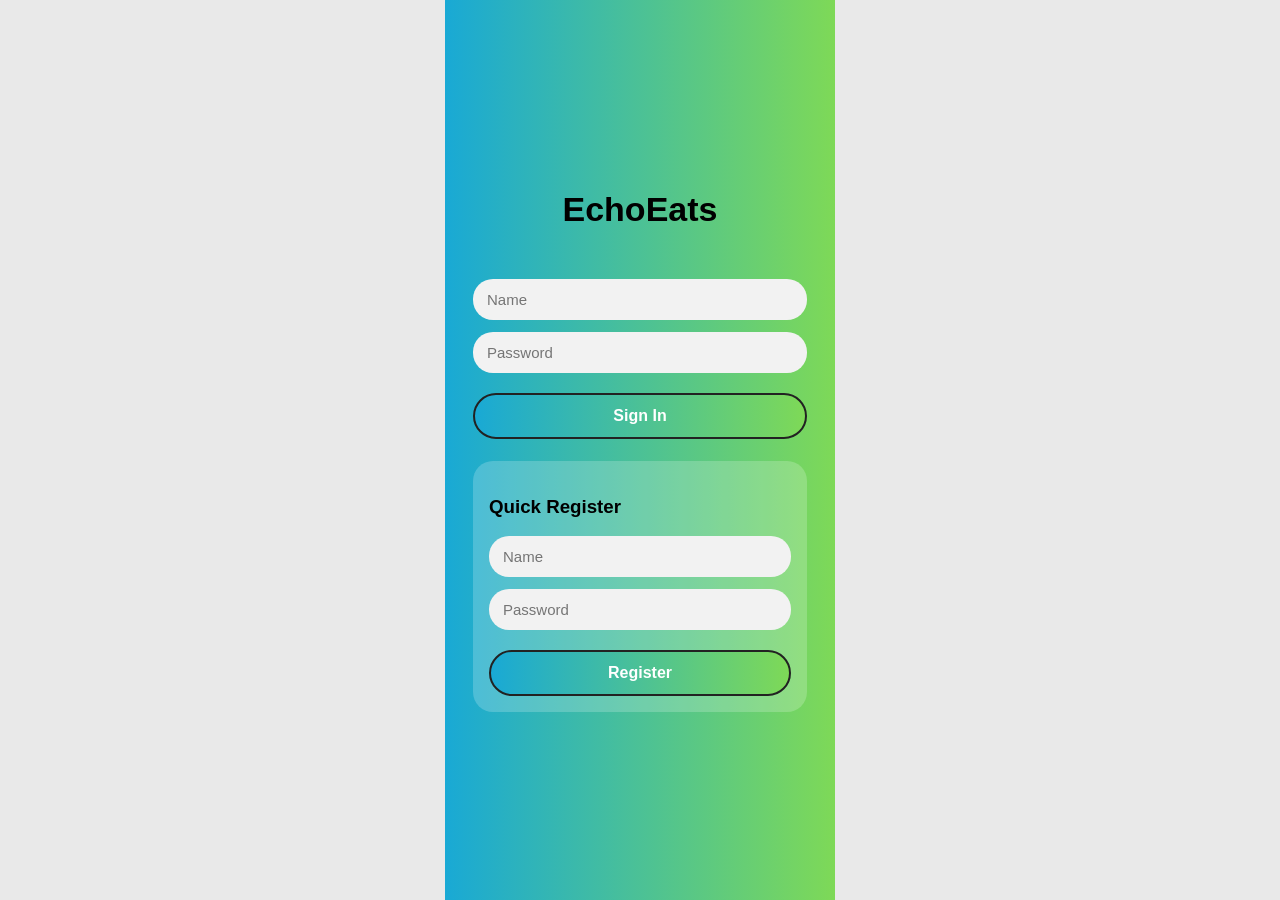
<file: EchoEats-Final-Code/index.html>
<!DOCTYPE html>
<html>
<head>
<meta name="viewport" content="width=device-width, initial-scale=1.0">
<title>EchoEats Login</title>
<link rel="stylesheet" href="style.css">
</head>

<body>
<div class="phone-screen login-screen">

<div class="brand-title center-title">EchoEats</div>

<div class="login-form">
<input id="loginName" placeholder="Name">
<input type="password" id="loginPassword" placeholder="Password">
<button class="primary-btn" onclick="login()">Sign In</button>
</div>

<div class="register-box">
<h3>Quick Register</h3>
<input id="regName" placeholder="Name">
<input id="regPassword" type="password" placeholder="Password">
<button class="primary-btn" onclick="register()">Register</button>
</div>

<p id="message"></p>

</div>

<script src="script.js"></script>
</body>
</html>
</file>
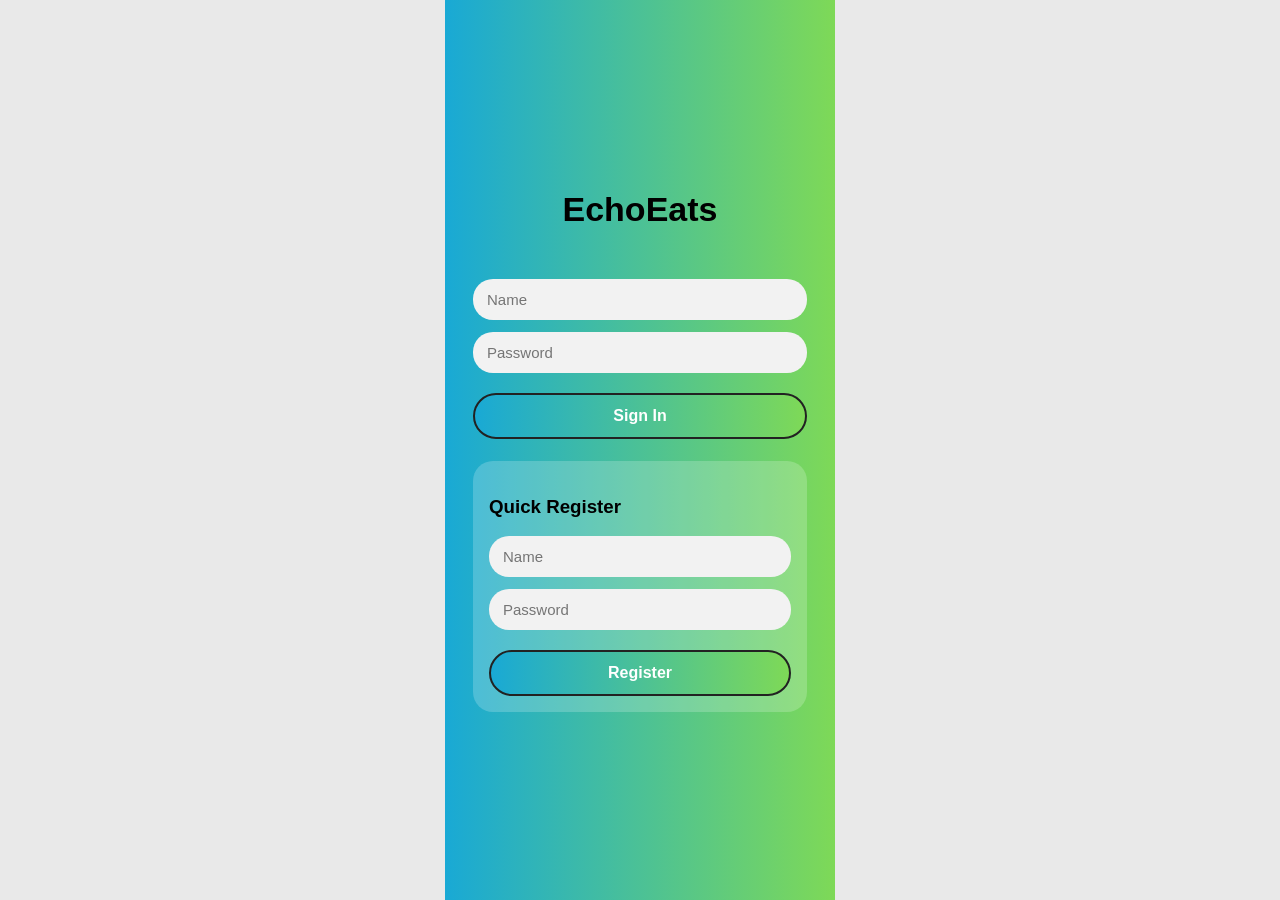
<file: EchoEats-Phase2/index.html>
<!DOCTYPE html>
<html>
<head>
    <meta name="viewport" content="width=device-width, initial-scale=1.0">
    <title>EchoEats Login</title>
    <link rel="stylesheet" href="style.css">
</head>
<body>
    <div class="phone-screen login-screen">
        <div class="brand-title center-title">EchoEats</div>

        <div class="login-form">
            <input type="text" id="loginName" placeholder="Name">
            <input type="password" id="loginPassword" placeholder="Password">
            <button class="primary-btn" onclick="login()">Sign In</button>
        </div>

        <div class="register-box">
            <h3>Quick Register</h3>
            <input type="text" id="regName" placeholder="Name">
            <input type="password" id="regPassword" placeholder="Password">
            <button class="primary-btn" onclick="register()">Register</button>
        </div>

        <p id="message"></p>
    </div>

    <script src="script.js"></script>
</body>
</html>
</file>
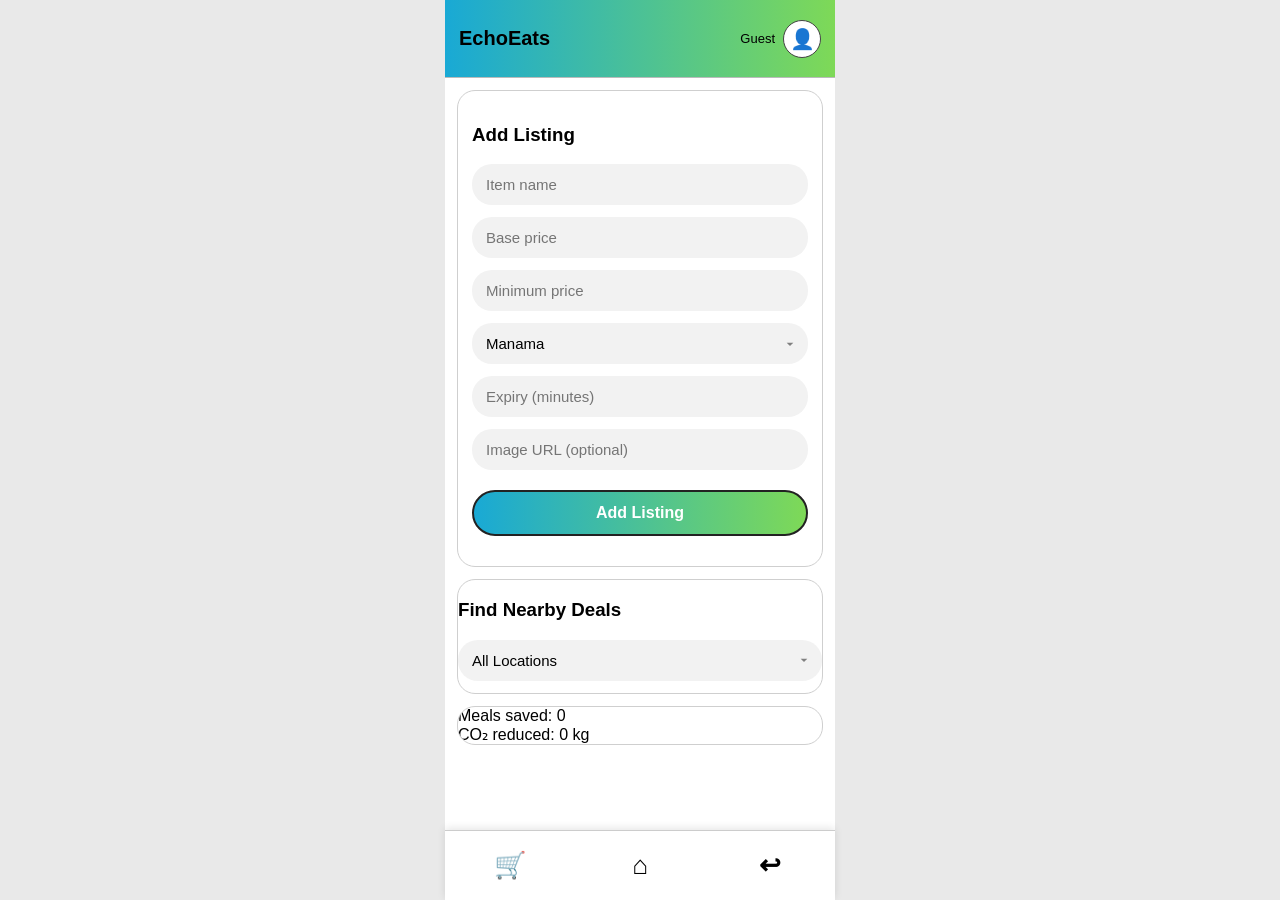
<file: EchoEats-Final-Code/browse.html>
<!DOCTYPE html>
<html>
<head>
<meta name="viewport" content="width=device-width, initial-scale=1.0">
<title>EchoEats Browse</title>
<link rel="stylesheet" href="style.css">
</head>

<body>
<div class="phone-screen">

<div class="header-bar">
<div class="header-title">EchoEats</div>
<div class="header-user">
<span id="usernameDisplay"></span>
<div class="profile-icon">👤</div>
</div>
</div>

<div class="card add-card">
<h3>Add Listing</h3>

<input id="itemName" placeholder="Item name">
<input type="number" id="itemPrice" placeholder="Base price" min="1">
<input type="number" id="minPrice" placeholder="Minimum price" min="1">

<select id="itemLocation">
<option>Manama</option>
<option>Riffa</option>
<option>Muharraq</option>
<option>Isa Town</option>
<option>Hamad Town</option>
<option>Seef</option>
<option>Saar</option>
<option>Budaiya</option>
<option>Sitra</option>
</select>

<input type="number" id="expiryMinutes" placeholder="Expiry (minutes)" min="1">
<input id="itemImage" placeholder="Image URL (optional)">

<button class="primary-btn" onclick="addListing()">Add Listing</button>
<p id="addMessage"></p>
</div>

<div class="card">
<h3>Find Nearby Deals</h3>
<select id="locationFilter" onchange="displayListings()">
<option value="All">All Locations</option>
<option>Manama</option>
<option>Riffa</option>
<option>Muharraq</option>
<option>Isa Town</option>
<option>Hamad Town</option>
<option>Seef</option>
<option>Saar</option>
<option>Budaiya</option>
<option>Sitra</option>
</select>
</div>

<div id="notificationBox"></div>
<div id="impactBox"></div>
<div id="listings"></div>

<div class="bottom-nav">
<button class="nav-btn" onclick="goCart()">🛒</button>
<button class="nav-btn" onclick="goHome()">⌂</button>
<button class="nav-btn" onclick="logout()">↩</button>
</div>

</div>

<script src="script.js"></script>
</body>
</html>
</file>
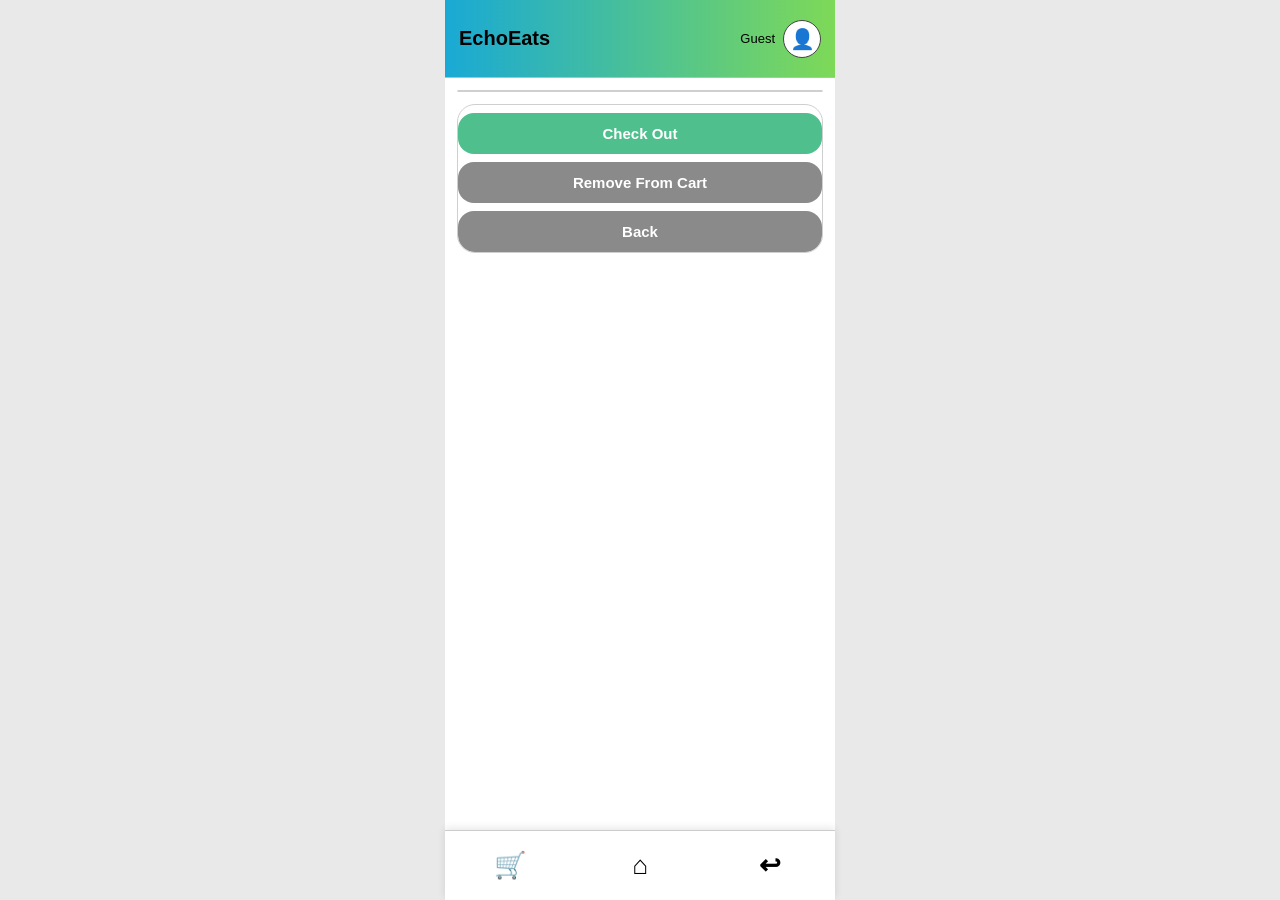
<file: EchoEats-Final-Code/checkout.html>
<!DOCTYPE html>
<html>
<head>
<meta name="viewport" content="width=device-width, initial-scale=1.0">
<title>Checkout</title>
<link rel="stylesheet" href="style.css">
</head>

<body>
<div class="phone-screen">

<div class="header-bar">
<div class="header-title">EchoEats</div>
<div class="header-user">
<span id="usernameDisplay"></span>
<div class="profile-icon">👤</div>
</div>
</div>

<div id="checkoutDetails"></div>

<div class="card">
<button class="checkout-btn" onclick="completeCheckout()">Check Out</button>
<button class="secondary-btn" onclick="cancelCheckout()">Remove From Cart</button>
<button class="secondary-btn" onclick="goHome()">Back</button>
</div>

<p id="checkoutMessage"></p>

<div class="bottom-nav">
<button class="nav-btn" onclick="goCart()">🛒</button>
<button class="nav-btn" onclick="goHome()">⌂</button>
<button class="nav-btn" onclick="goHome()">↩</button>
</div>

</div>

<script src="script.js"></script>
</body>
</html>
</file>
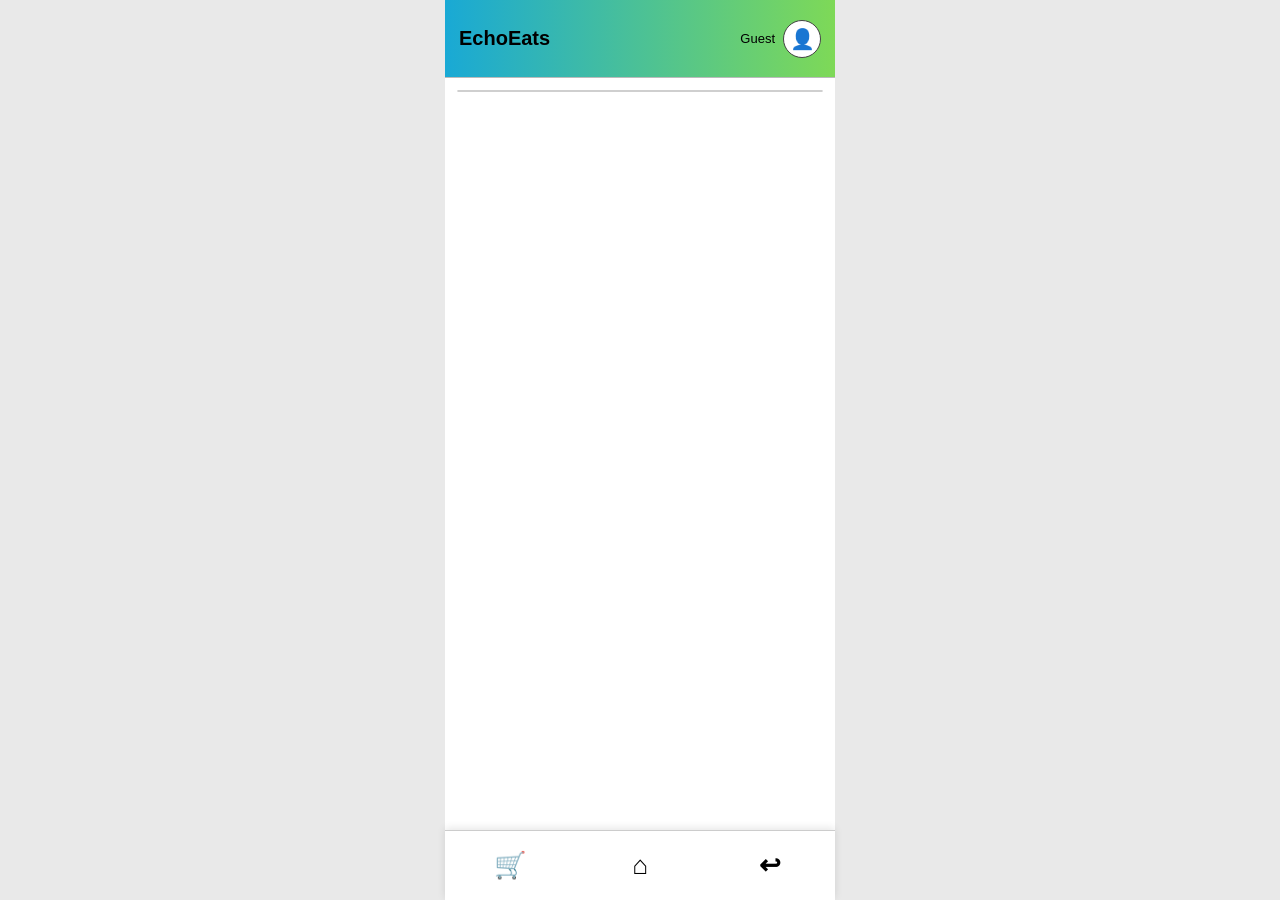
<file: EchoEats-Final-Code/details.html>
<!DOCTYPE html>
<html>
<head>
<meta name="viewport" content="width=device-width, initial-scale=1.0">
<title>Details</title>
<link rel="stylesheet" href="style.css">
</head>

<body>
<div class="phone-screen">

<div class="header-bar">
<div class="header-title">EchoEats</div>
<div class="header-user">
<span id="usernameDisplay"></span>
<div class="profile-icon">👤</div>
</div>
</div>

<div id="itemDetails"></div>

<div class="bottom-nav">
<button class="nav-btn" onclick="goCart()">🛒</button>
<button class="nav-btn" onclick="goHome()">⌂</button>
<button class="nav-btn" onclick="goBack()">↩</button>
</div>

</div>

<script src="script.js"></script>
</body>
</html>
</file>
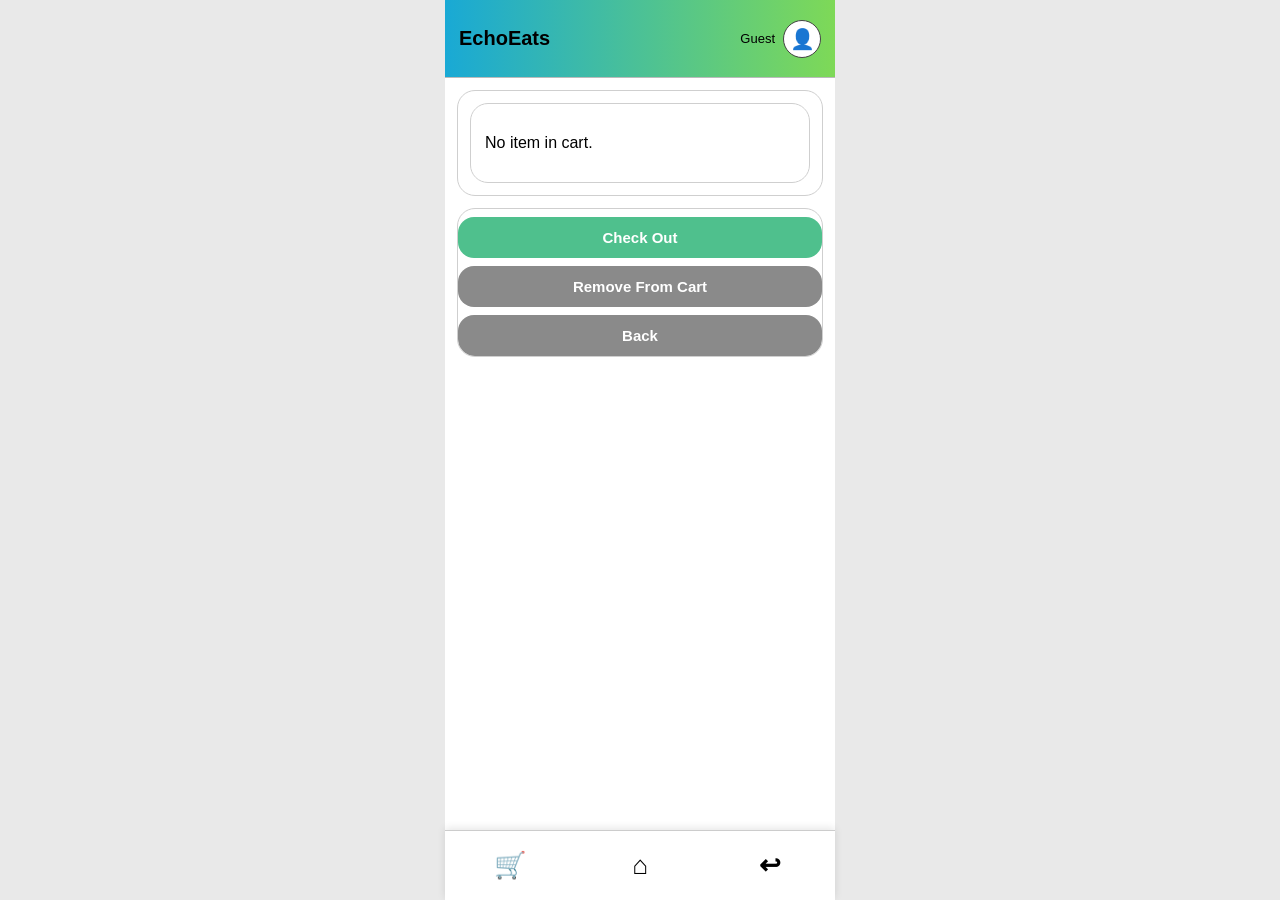
<file: EchoEats-Phase2/checkout.html>
<!DOCTYPE html>
<html>
<head>
    <meta name="viewport" content="width=device-width, initial-scale=1.0">
    <title>EchoEats Checkout</title>
    <link rel="stylesheet" href="style.css">
</head>
<body>
    <div class="phone-screen">
        <div class="header-bar">
            <div class="header-title">EchoEats</div>
            <div class="header-user">
                <span id="usernameDisplay"></span>
                <div class="profile-icon">👤</div>
            </div>
        </div>

        <div id="checkoutDetails"></div>

        <div class="card">
            <button class="checkout-btn" onclick="completeCheckout()">Check Out</button>
            <button class="secondary-btn" onclick="cancelCheckout()">Remove From Cart</button>
            <button class="secondary-btn" onclick="backToBrowse()">Back</button>
        </div>

        <p id="checkoutMessage"></p>

        <div class="bottom-nav">
            <button class="nav-btn" onclick="goCart()">🛒</button>
            <button class="nav-btn" onclick="goHome()">⌂</button>
            <button class="nav-btn" onclick="backToBrowse()">↩</button>
        </div>
    </div>

    <script src="script.js"></script>
</body>
</html>
</file>
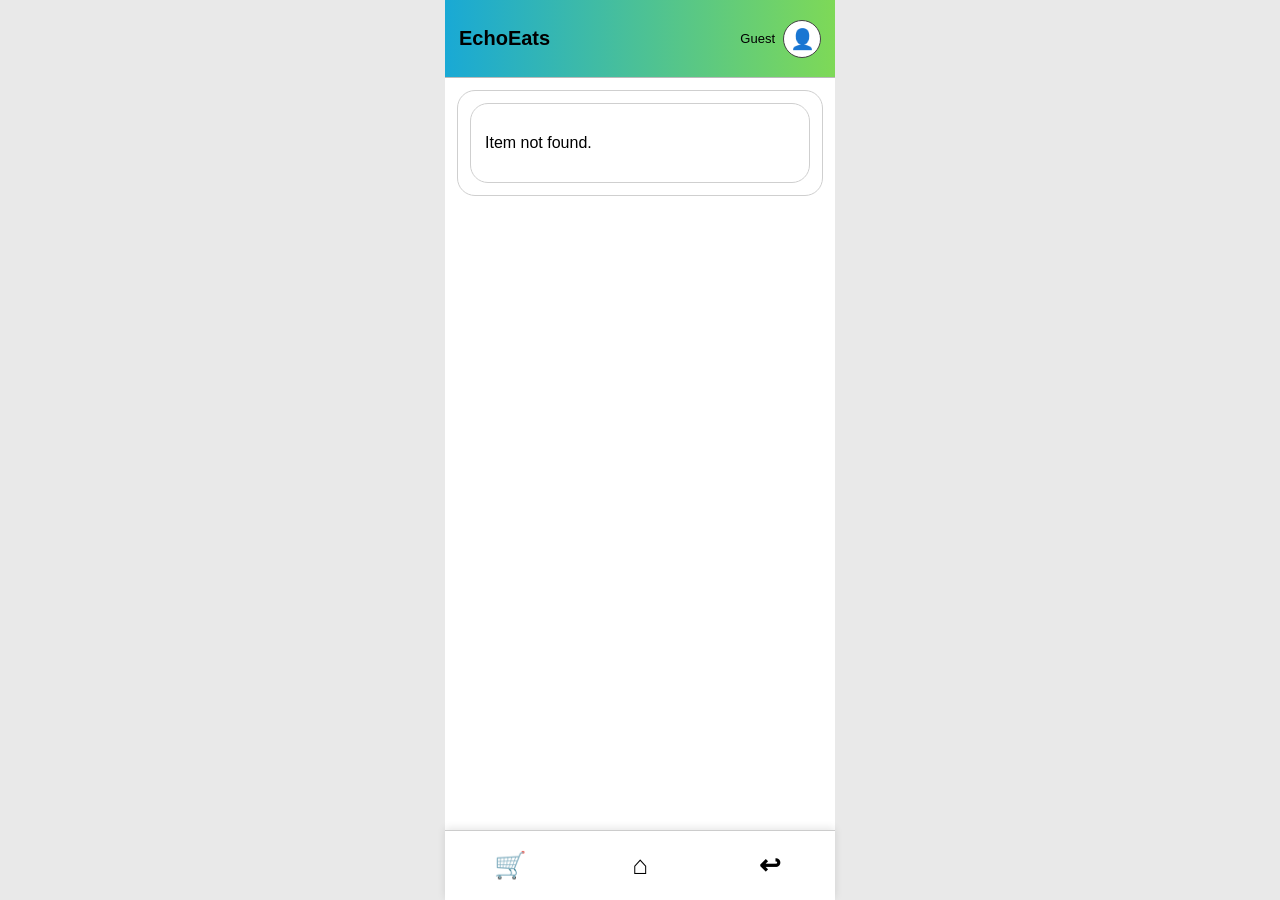
<file: EchoEats-Phase2/details.html>
<!DOCTYPE html>
<html>
<head>
    <meta name="viewport" content="width=device-width, initial-scale=1.0">
    <title>Item Details</title>
    <link rel="stylesheet" href="style.css">
</head>
<body>
    <div class="phone-screen">
        <div class="header-bar">
            <div class="header-title">EchoEats</div>
            <div class="header-user">
                <span id="usernameDisplay"></span>
                <div class="profile-icon">👤</div>
            </div>
        </div>

        <div id="itemDetails"></div>
        <p id="detailMessage"></p>

        <div class="bottom-nav">
            <button class="nav-btn" onclick="goCart()">🛒</button>
            <button class="nav-btn" onclick="goHome()">⌂</button>
            <button class="nav-btn" onclick="goBack()">↩</button>
        </div>
    </div>

    <script src="script.js"></script>
</body>
</html>
</file>
<file: EchoEats-Final-Code/style.css>
* {
    box-sizing: border-box;
}

body {
    margin: 0;
    font-family: Arial, sans-serif;
    background: #e9e9e9;
}

.phone-screen {
    width: 390px;
    min-height: 100vh;
    margin: 0 auto;
    background: white;
    position: relative;
    padding-bottom: 100px;
}

.login-screen {
    background: linear-gradient(90deg, #19a9d5 0%, #7ed957 100%);
    padding: 40px 28px;
    display: flex;
    flex-direction: column;
    justify-content: center;
}

.center-title {
    text-align: center;
    font-size: 34px;
    font-weight: bold;
    margin: 30px 0 50px;
}

.login-form input,
.register-box input,
.add-card input {
    width: 100%;
    padding: 12px 14px;
    border: none;
    border-radius: 20px;
    margin-bottom: 12px;
    background: #f2f2f2;
    font-size: 15px;
}

.primary-btn {
    width: 100%;
    padding: 12px;
    border-radius: 24px;
    border: 2px solid #222;
    background: linear-gradient(90deg, #19a9d5 0%, #7ed957 100%);
    color: white;
    font-weight: bold;
    font-size: 16px;
    cursor: pointer;
}

.register-box {
    margin-top: 22px;
    padding: 16px;
    border-radius: 20px;
    background: rgba(255, 255, 255, 0.2);
}

#message,
#addMessage,
#detailMessage,
#checkoutMessage {
    text-align: center;
    font-weight: bold;
    margin-top: 12px;
}

.header-bar {
    height: 78px;
    display: flex;
    justify-content: space-between;
    align-items: center;
    padding: 0 14px;
    background: linear-gradient(90deg, #19a9d5 0%, #7ed957 100%);
    border-bottom: 1px solid #bbb;
}

.header-title {
    font-size: 20px;
    font-weight: bold;
}

.header-user {
    display: flex;
    align-items: center;
    gap: 8px;
    font-size: 13px;
}

.profile-icon {
    width: 38px;
    height: 38px;
    border-radius: 50%;
    background: white;
    display: flex;
    justify-content: center;
    align-items: center;
    border: 1px solid #444;
    font-size: 20px;
}

.card,
.listing-card,
#itemDetails,
#checkoutDetails,
.map-card {
    margin: 12px;
    background: white;
    border: 1px solid #cfcfcf;
    border-radius: 18px;
    overflow: hidden;
}

.add-card {
    padding: 14px;
}

.listing-card {
    box-shadow: 0 1px 4px rgba(0, 0, 0, 0.08);
}

.food-image {
    width: 100%;
    height: 170px;
    object-fit: cover;
    display: block;
    background: #ddd;
}

.listing-content {
    padding: 12px;
}

.listing-name {
    margin: 0;
    font-size: 18px;
    font-weight: bold;
}

.vendor-name {
    margin: 2px 0 8px;
    color: #555;
}

.info-text {
    margin: 4px 0;
    color: #333;
    font-size: 14px;
}

.price-pill {
    display: inline-block;
    margin: 10px 0;
    background: #4fc08d;
    color: #000;
    font-weight: bold;
    font-size: 28px;
    padding: 8px 16px;
    border-radius: 12px;
}

button {
    width: 100%;
    padding: 12px;
    border: none;
    border-radius: 16px;
    font-size: 15px;
    font-weight: bold;
    margin-top: 8px;
    cursor: pointer;
}

.view-btn {
    background: #4fc08d;
    color: white;
}

.secondary-btn {
    background: #8a8a8a;
    color: white;
}

.checkout-btn {
    background: #4fc08d;
    color: white;
}

.bottom-nav {
    position: fixed;
    bottom: 0;
    left: 50%;
    transform: translateX(-50%);
    width: 390px;
    height: 70px;
    display: flex;
    justify-content: space-around;
    align-items: center;
    border-top: 1px solid #ccc;
    background: white;
    z-index: 1000;
    box-shadow: 0 -2px 8px rgba(0,0,0,0.1);
}

.nav-btn {
    width: 54px;
    height: 54px;
    border-radius: 50%;
    background: white;
    color: black;
    font-size: 26px;
    margin: 0;
    padding: 0;
}

.detail-card,
.checkout-card {
    padding: 14px;
}

.fake-map {
    position: relative;
    width: 100%;
    height: 300px;
    background:
        linear-gradient(90deg, rgba(255,255,255,0.55) 0 2px, transparent 2px 100%),
        linear-gradient(rgba(255,255,255,0.55) 0 2px, transparent 2px 100%),
        #dcdcdc;
    background-size: 60px 60px, 60px 60px, auto;
}

.pin {
    position: absolute;
    font-size: 26px;
}

.p1 { top: 35px; left: 210px; }
.p2 { top: 110px; left: 70px; }
.p3 { top: 130px; left: 135px; }
.p4 { top: 205px; left: 95px; }
.p5 { top: 220px; left: 255px; }

.payment-title {
    text-align: center;
    margin-bottom: 10px;
}

.option-btn {
    background: white;
    border: 1px solid #666;
    color: #222;
    text-align: left;
}

.total-box {
    font-size: 16px;
    font-weight: bold;
    text-align: center;
    margin-top: 10px;
}

.nearby-list {
    margin: 12px 18px 16px;
    padding-left: 18px;
    font-size: 14px;
}

.checkout-grid {
    padding-top: 8px;
}

/* Match dropdown to input fields */
select {
    width: 100%;
    padding: 12px 14px;
    border: none;
    border-radius: 20px;
    margin-bottom: 12px;
    background: #f2f2f2;
    font-size: 15px;
    appearance: none; /* removes default browser style */
}

select {
    background: #f2f2f2 url("data:image/svg+xml;utf8,<svg fill='gray' height='20' viewBox='0 0 24 24' width='20' xmlns='http://www.w3.org/2000/svg'><path d='M7 10l5 5 5-5z'/></svg>") no-repeat right 10px center;
    background-size: 16px;
}
</file>
<file: EchoEats-Phase2/style.css>
* {
    box-sizing: border-box;
}

body {
    margin: 0;
    font-family: Arial, sans-serif;
    background: #e9e9e9;
}

.phone-screen {
    width: 390px;
    min-height: 100vh;
    margin: 0 auto;
    background: white;
    position: relative;
    padding-bottom: 100px;
}

.login-screen {
    background: linear-gradient(90deg, #19a9d5 0%, #7ed957 100%);
    padding: 40px 28px;
    display: flex;
    flex-direction: column;
    justify-content: center;
}

.center-title {
    text-align: center;
    font-size: 34px;
    font-weight: bold;
    margin: 30px 0 50px;
}

.login-form input,
.register-box input,
.add-card input {
    width: 100%;
    padding: 12px 14px;
    border: none;
    border-radius: 20px;
    margin-bottom: 12px;
    background: #f2f2f2;
    font-size: 15px;
}

.primary-btn {
    width: 100%;
    padding: 12px;
    border-radius: 24px;
    border: 2px solid #222;
    background: linear-gradient(90deg, #19a9d5 0%, #7ed957 100%);
    color: white;
    font-weight: bold;
    font-size: 16px;
    cursor: pointer;
}

.register-box {
    margin-top: 22px;
    padding: 16px;
    border-radius: 20px;
    background: rgba(255, 255, 255, 0.2);
}

#message,
#addMessage,
#detailMessage,
#checkoutMessage {
    text-align: center;
    font-weight: bold;
    margin-top: 12px;
}

.header-bar {
    height: 78px;
    display: flex;
    justify-content: space-between;
    align-items: center;
    padding: 0 14px;
    background: linear-gradient(90deg, #19a9d5 0%, #7ed957 100%);
    border-bottom: 1px solid #bbb;
}

.header-title {
    font-size: 20px;
    font-weight: bold;
}

.header-user {
    display: flex;
    align-items: center;
    gap: 8px;
    font-size: 13px;
}

.profile-icon {
    width: 38px;
    height: 38px;
    border-radius: 50%;
    background: white;
    display: flex;
    justify-content: center;
    align-items: center;
    border: 1px solid #444;
    font-size: 20px;
}

.card,
.listing-card,
#itemDetails,
#checkoutDetails,
.map-card {
    margin: 12px;
    background: white;
    border: 1px solid #cfcfcf;
    border-radius: 18px;
    overflow: hidden;
}

.add-card {
    padding: 14px;
}

.listing-card {
    box-shadow: 0 1px 4px rgba(0, 0, 0, 0.08);
}

.food-image {
    width: 100%;
    height: 170px;
    object-fit: cover;
    display: block;
    background: #ddd;
}

.listing-content {
    padding: 12px;
}

.listing-name {
    margin: 0;
    font-size: 18px;
    font-weight: bold;
}

.vendor-name {
    margin: 2px 0 8px;
    color: #555;
}

.info-text {
    margin: 4px 0;
    color: #333;
    font-size: 14px;
}

.price-pill {
    display: inline-block;
    margin: 10px 0;
    background: #4fc08d;
    color: #000;
    font-weight: bold;
    font-size: 28px;
    padding: 8px 16px;
    border-radius: 12px;
}

button {
    width: 100%;
    padding: 12px;
    border: none;
    border-radius: 16px;
    font-size: 15px;
    font-weight: bold;
    margin-top: 8px;
    cursor: pointer;
}

.view-btn {
    background: #4fc08d;
    color: white;
}

.secondary-btn {
    background: #8a8a8a;
    color: white;
}

.checkout-btn {
    background: #4fc08d;
    color: white;
}

.bottom-nav {
    position: fixed;
    bottom: 0;
    left: 50%;
    transform: translateX(-50%);
    width: 390px;
    height: 70px;
    display: flex;
    justify-content: space-around;
    align-items: center;
    border-top: 1px solid #ccc;
    background: white;
    z-index: 1000;
    box-shadow: 0 -2px 8px rgba(0,0,0,0.1);
}

.nav-btn {
    width: 54px;
    height: 54px;
    border-radius: 50%;
    background: white;
    color: black;
    font-size: 26px;
    margin: 0;
    padding: 0;
}

.detail-card,
.checkout-card {
    padding: 14px;
}

.fake-map {
    position: relative;
    width: 100%;
    height: 300px;
    background:
        linear-gradient(90deg, rgba(255,255,255,0.55) 0 2px, transparent 2px 100%),
        linear-gradient(rgba(255,255,255,0.55) 0 2px, transparent 2px 100%),
        #dcdcdc;
    background-size: 60px 60px, 60px 60px, auto;
}

.pin {
    position: absolute;
    font-size: 26px;
}

.p1 { top: 35px; left: 210px; }
.p2 { top: 110px; left: 70px; }
.p3 { top: 130px; left: 135px; }
.p4 { top: 205px; left: 95px; }
.p5 { top: 220px; left: 255px; }

.payment-title {
    text-align: center;
    margin-bottom: 10px;
}

.option-btn {
    background: white;
    border: 1px solid #666;
    color: #222;
    text-align: left;
}

.total-box {
    font-size: 16px;
    font-weight: bold;
    text-align: center;
    margin-top: 10px;
}

.nearby-list {
    margin: 12px 18px 16px;
    padding-left: 18px;
    font-size: 14px;
}

.checkout-grid {
    padding-top: 8px;
}
</file>
